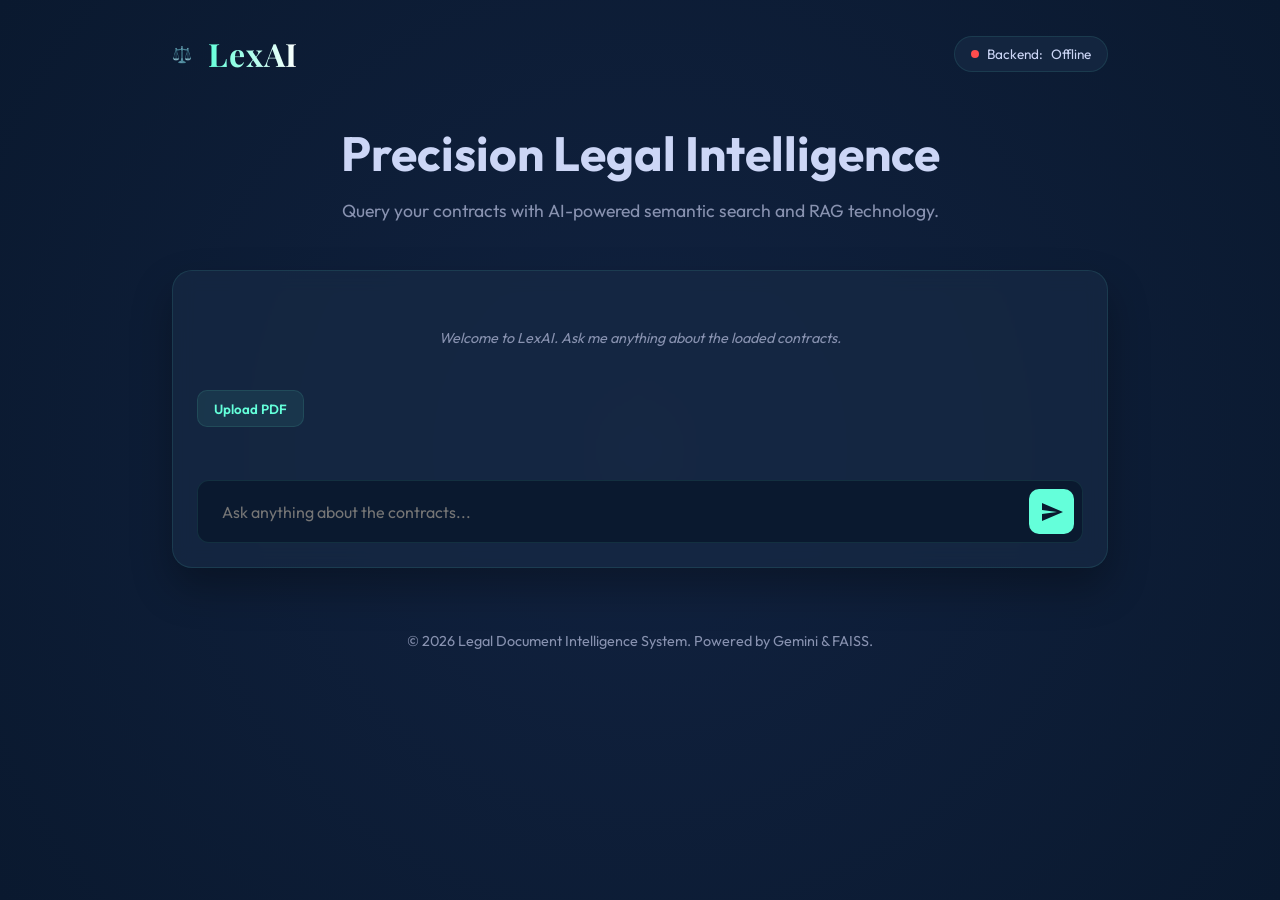
<file: lexai-frontend/index.html>
<!DOCTYPE html>
<html lang="en">
<head>
    <meta charset="UTF-8">
    <meta name="viewport" content="width=device-width, initial-scale=1.0">
    <title>LexAI | Intelligent Legal Document Analysis</title>
    <link rel="stylesheet" href="css/style.css">
    <link rel="preconnect" href="https://fonts.googleapis.com">
    <link rel="preconnect" href="https://fonts.gstatic.com" crossorigin>
    <link href="https://fonts.googleapis.com/css2?family=Outfit:wght@300;400;600;700&family=Playfair+Display:wght@700&display=swap" rel="stylesheet">
</head>
<body>
    <div class="glass-bg"></div>
    <div class="container">
        <header>
            <div class="logo">
                <span class="icon">⚖️</span>
                <h1>LexAI</h1>
            </div>
            <div class="status-badge" id="backend-status">
                <span class="dot"></span> Backend: <span id="status-text">Connecting...</span>
            </div>
        </header>

        <main>
            <section class="hero">
                <h2>Precision Legal Intelligence</h2>
                <p>Query your contracts with AI-powered semantic search and RAG technology.</p>
            </section>

            <div class="chat-container">
                <div id="chat-messages" class="chat-messages">
                    <div class="message system">
                        <p>Welcome to LexAI. Ask me anything about the loaded contracts.</p>
                    </div>
                </div>

                <div class="doc-toolbar">
                    <input type="file" id="upload-input" accept="application/pdf" hidden>
                    <button id="upload-btn" class="upload-btn" type="button">Upload PDF</button>
                    <div id="active-doc-badge" class="doc-badge" style="display: none;">
                        <span>Searching in: <strong id="active-doc-name"></strong></span>
                        <button id="clear-doc-btn" type="button" aria-label="Clear uploaded document">x</button>
                    </div>
                </div>
                <div id="upload-status" class="upload-status" aria-live="polite"></div>
                
                <div class="input-area">
                    <input type="text" id="query-input" placeholder="Ask anything about the contracts..." autocomplete="off">
                    <button id="send-btn">
                        <svg viewBox="0 0 24 24" width="24" height="24">
                            <path fill="currentColor" d="M2.01 21L23 12 2.01 3 2 10l15 2-15 2z"></path>
                        </svg>
                    </button>
                </div>
            </div>

            <section class="metadata-panel" id="metadata-panel" style="display: none;">
                <h3>Source Excerpts</h3>
                <div id="sources-list" class="sources-list"></div>
            </section>
        </main>

        <footer>
            <p>&copy; 2026 Legal Document Intelligence System. Powered by Gemini & FAISS.</p>
        </footer>
    </div>

    <script src="js/app.js"></script>
</body>
</html>
</file>
<file: lexai-frontend/css/style.css>
:root {
    --primary: #0a192f;
    --secondary: #172a45;
    --accent: #64ffda;
    --text-main: #ccd6f6;
    --text-muted: #8892b0;
    --glass-bg: rgba(23, 42, 69, 0.7);
    --glass-border: rgba(100, 255, 218, 0.1);
    --transition: all 0.3s cubic-bezier(0.4, 0, 0.2, 1);
}

* {
    margin: 0;
    padding: 0;
    box-sizing: border-box;
}

body {
    font-family: 'Outfit', sans-serif;
    background-color: var(--primary);
    color: var(--text-main);
    min-height: 100vh;
    overflow-x: hidden;
    position: relative;
}

.glass-bg {
    position: fixed;
    top: 0;
    left: 0;
    width: 100%;
    height: 100%;
    background: radial-gradient(circle at 50% 50%, #112240 0%, #0a192f 100%);
    z-index: -1;
}

.container {
    max-width: 1000px;
    margin: 0 auto;
    padding: 2rem;
    display: flex;
    flex-direction: column;
    min-height: 100vh;
}

header {
    display: flex;
    justify-content: space-between;
    align-items: center;
    margin-bottom: 3rem;
}

.logo {
    display: flex;
    align-items: center;
    gap: 1rem;
}

.logo h1 {
    font-family: 'Playfair Display', serif;
    font-size: 2rem;
    letter-spacing: 1px;
    background: linear-gradient(to right, var(--accent), #fff);
    -webkit-background-clip: text;
    -webkit-text-fill-color: transparent;
}

.status-badge {
    padding: 0.5rem 1rem;
    border-radius: 50px;
    background: var(--glass-bg);
    border: 1px solid var(--glass-border);
    font-size: 0.85rem;
    display: flex;
    align-items: center;
    gap: 0.5rem;
}

.status-badge .dot {
    width: 8px;
    height: 8px;
    border-radius: 50%;
    background: #ff4d4d;
}

.status-badge.online .dot {
    background: var(--accent);
    box-shadow: 0 0 10px var(--accent);
}

.hero {
    text-align: center;
    margin-bottom: 3rem;
}

.hero h2 {
    font-size: 3rem;
    margin-bottom: 1rem;
    font-weight: 700;
}

.hero p {
    color: var(--text-muted);
    font-size: 1.1rem;
}

.chat-container {
    background: var(--glass-bg);
    backdrop-filter: blur(10px);
    border: 1px solid var(--glass-border);
    border-radius: 20px;
    padding: 1.5rem;
    flex: 1;
    display: flex;
    flex-direction: column;
    box-shadow: 0 20px 40px rgba(0,0,0,0.3);
    margin-bottom: 2rem;
}

.chat-messages {
    flex: 1;
    overflow-y: auto;
    padding: 1rem;
    display: flex;
    flex-direction: column;
    gap: 1.5rem;
    max-height: 500px;
}

.message {
    max-width: 85%;
    padding: 1rem 1.5rem;
    border-radius: 15px;
    line-height: 1.6;
    animation: fadeIn 0.4s ease-out;
}

.message.system {
    align-self: center;
    background: transparent;
    color: var(--text-muted);
    font-style: italic;
    font-size: 0.9rem;
}

.message.user {
    align-self: flex-end;
    background: var(--secondary);
    border: 1px solid var(--glass-border);
    color: #fff;
}

.message.ai {
    align-self: flex-start;
    background: rgba(100, 255, 218, 0.05);
    border: 1px solid var(--glass-border);
    border-left: 4px solid var(--accent);
}

.doc-toolbar {
    display: flex;
    align-items: center;
    gap: 0.75rem;
    margin-top: 0.5rem;
    flex-wrap: wrap;
}

.upload-btn {
    background: rgba(100, 255, 218, 0.08);
    color: var(--accent);
    border: 1px solid var(--glass-border);
    padding: 0.6rem 1rem;
    border-radius: 10px;
    cursor: pointer;
    font-family: inherit;
    font-weight: 600;
    transition: var(--transition);
}

.upload-btn:hover {
    transform: translateY(-1px);
    border-color: var(--accent);
}

.upload-btn:disabled {
    opacity: 0.65;
    cursor: not-allowed;
    transform: none;
}

.doc-badge {
    display: inline-flex;
    align-items: center;
    gap: 0.5rem;
    background: rgba(100, 255, 218, 0.08);
    border: 1px solid var(--accent);
    border-radius: 999px;
    padding: 0.45rem 0.75rem;
    color: var(--text-main);
    font-size: 0.9rem;
}

.doc-badge button {
    background: transparent;
    color: var(--accent);
    border: 1px solid var(--accent);
    border-radius: 999px;
    width: 20px;
    height: 20px;
    line-height: 1;
    cursor: pointer;
    font-weight: 700;
}

.upload-status {
    min-height: 1.2rem;
    margin-top: 0.6rem;
    font-size: 0.85rem;
    color: var(--text-muted);
}

.upload-status.error {
    color: #ff9a9a;
}

.input-area {
    margin-top: 1.5rem;
    display: flex;
    gap: 1rem;
    background: var(--primary);
    padding: 0.5rem;
    border-radius: 12px;
    border: 1px solid var(--glass-border);
}

.input-area input {
    flex: 1;
    background: transparent;
    border: none;
    color: var(--text-main);
    padding: 0.75rem 1rem;
    font-size: 1rem;
    font-family: inherit;
}

.input-area input:focus {
    outline: none;
}

.input-area button {
    background: var(--accent);
    color: var(--primary);
    border: none;
    width: 45px;
    height: 45px;
    border-radius: 10px;
    cursor: pointer;
    display: grid;
    place-items: center;
    transition: var(--transition);
}

.input-area button:hover {
    transform: scale(1.05);
    filter: brightness(1.1);
}

@media (max-width: 680px) {
    .doc-toolbar {
        flex-direction: column;
        align-items: stretch;
    }

    .doc-badge {
        width: 100%;
        justify-content: space-between;
    }
}

.metadata-panel {
    background: var(--glass-bg);
    border: 1px solid var(--glass-border);
    border-radius: 20px;
    padding: 1.5rem;
    animation: slideUp 0.5s ease-out;
}

.metadata-panel h3 {
    margin-bottom: 1.5rem;
    color: var(--accent);
    font-size: 1.2rem;
}

.sources-list {
    display: grid;
    gap: 1rem;
}

.source-item {
    background: var(--secondary);
    padding: 1rem;
    border-radius: 10px;
    border: 1px solid var(--glass-border);
}

.source-item h4 {
    margin-bottom: 0.5rem;
    font-size: 1rem;
}

.source-item p {
    font-size: 0.9rem;
    color: var(--text-muted);
    margin-bottom: 0.5rem;
}

.badge {
    font-size: 0.7rem;
    padding: 2px 8px;
    border-radius: 4px;
    background: rgba(100, 255, 218, 0.1);
    color: var(--accent);
    border: 1px solid var(--accent);
}

footer {
    text-align: center;
    padding: 2rem 0;
    color: var(--text-muted);
    font-size: 0.9rem;
}

@keyframes fadeIn {
    from { opacity: 0; transform: translateY(10px); }
    to { opacity: 1; transform: translateY(0); }
}

@keyframes slideUp {
    from { opacity: 0; transform: translateY(20px); }
    to { opacity: 1; transform: translateY(0); }
}

/* Custom Scrollbar */
::-webkit-scrollbar {
    width: 8px;
}
::-webkit-scrollbar-track {
    background: var(--primary);
}
::-webkit-scrollbar-thumb {
    background: var(--secondary);
    border-radius: 10px;
}
::-webkit-scrollbar-thumb:hover {
    background: var(--text-muted);
}
</file>
